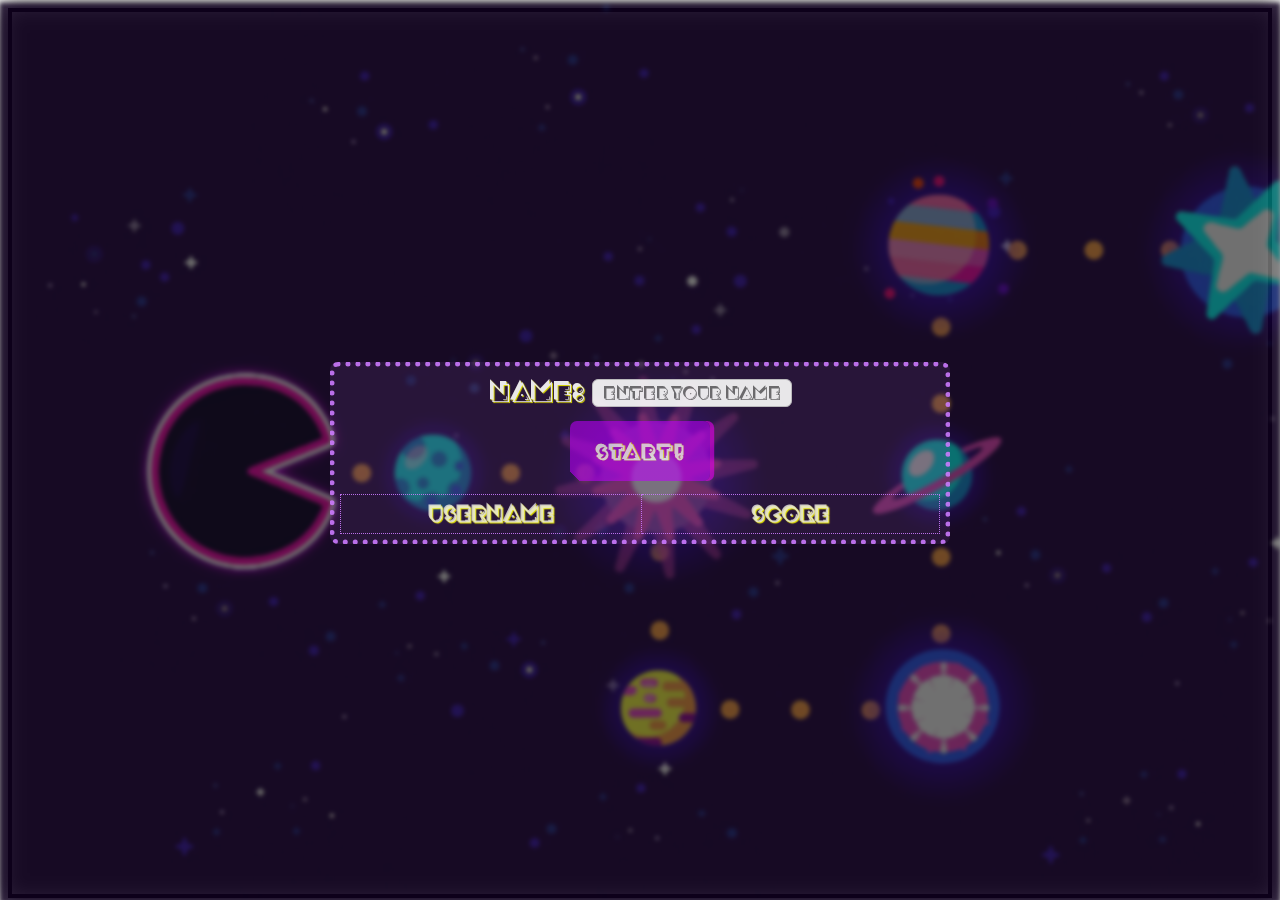
<file: index.html>
<!doctype html>
<html lang="en">
<head>
  <meta charset="UTF-8"/>
  <link rel="stylesheet" href="css/main.css">
  <title>LOGIN</title>
  <meta http-equiv="Permissions-Policy" content="interest-cohort=()"/>
  <link href="https://fonts.googleapis.com/css2?family=Poppins&display=swap" rel="stylesheet">
  <link rel="icon" type="image/x-icon" href="/assets/pac man/right/pac_man_0.png">
</head>
<body>

<div class="container">
  <div class="nameInput">
    <span class="name_input">Name: </span>
    <input type="text" placeholder="Enter your name!" id="username" size="20">
  </div>
  <button class="button_go" id="goButton">
                <span style="font-weight: bold" onclick="saveRedirect()">
                    START!
                </span>
  </button>
  <div class="tableClass">
    <table id="table">
      <thead>
      <tr>
        <td>Username</td>
        <td>Score</td>
      </tr>
      </thead>
      <tbody id="tableBody"></tbody>
    </table>
  </div>
  <script src="js/script.js"></script>
</div>
<script>
  check();
</script>
</body>
</html>
</file>
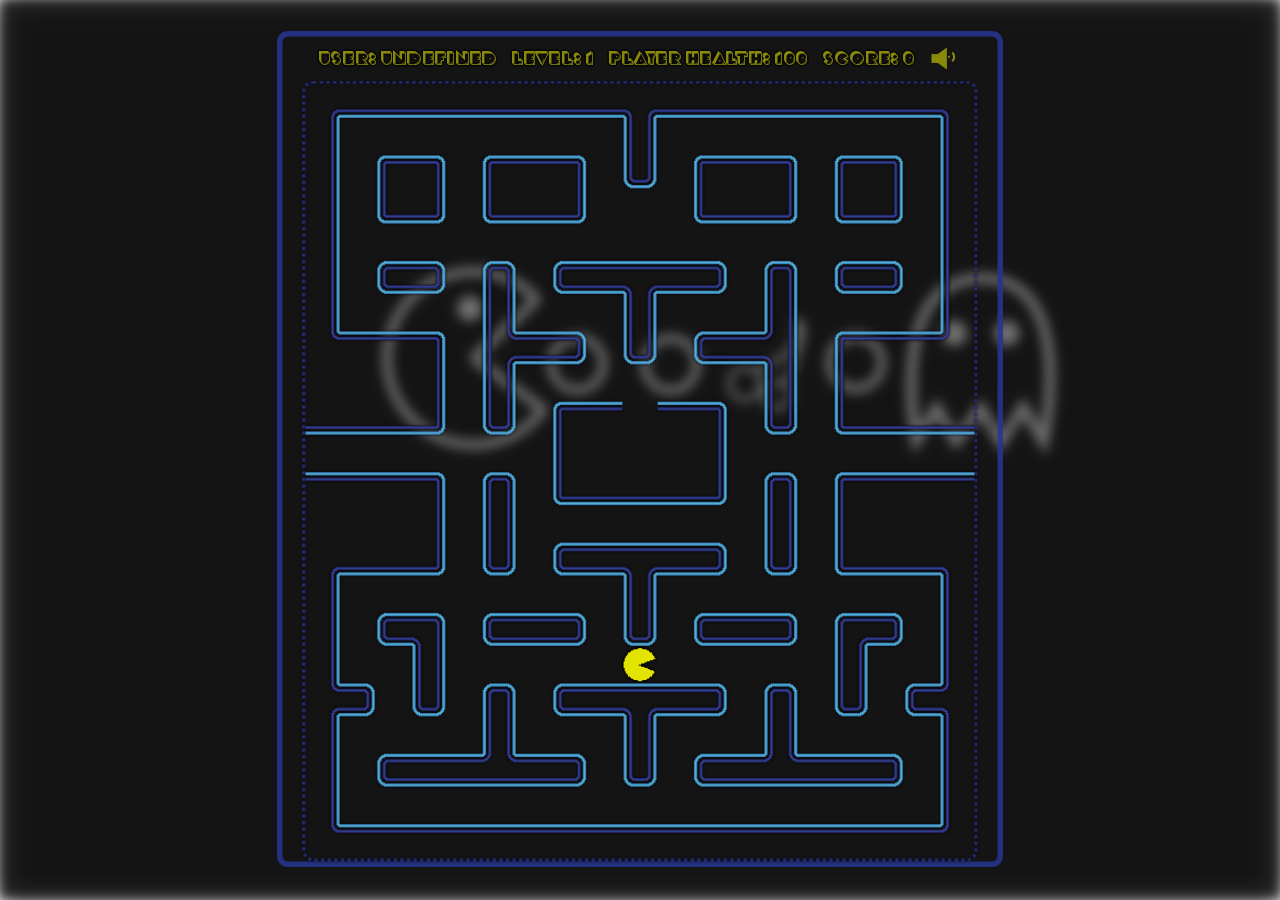
<file: main.html>
<!doctype html>
<html lang="en">
<head>
  <meta charset="UTF-8"/>
  <link rel="stylesheet" href="css/pacman.css">
  <title>PAC MAN</title>
  <meta http-equiv="Permissions-Policy" content="interest-cohort=()"/>
  <link href="https://fonts.googleapis.com/css2?family=Poppins&display=swap" rel="stylesheet">
  <link rel="icon" type="image/x-icon" href="/assets/pac man/right/pac_man_0.png">
  <script src="https://ajax.googleapis.com/ajax/libs/jquery/3.6.0/jquery.min.js"></script>
</head>
<body>

<div class="popup">
  <!--    <button id="close">&times;</button>-->
  <h2>Before start</h2>
  <p>
    Moving WASD. Collect all dots to go to the next level. Good luck!
  </p>
  <a class="a_popup" id="close" href="#">Let's Go</a>
</div>
<div class="popup_level">
  <!--    <button id="close">&times;</button>-->
  <h2>CONGRATS!</h2>
  <p>
    NEXT LEVEL?
  </p>
  <div class="text_container" style="font-family: Poppins, sans-serif; text-shadow: none">
    <a class="a_popup" id="close_level">YES!</a>
    <a class="a_popup" id="close_home" href="index.html" onclick="updateScoreTable()">NO</a>
  </div>
</div>
<div class="popup_end">
  <!--    <button id="close">&times;</button>-->
  <h2>GAME OVER</h2>
  <p id="game_over">
     Bruh...
  </p>
  <a class="a_popup" id="close_end" href="index.html">BACK</a>
</div>
<div class="container">
  <!--Script-->
  <div class="text_container">
    <span class="inf" id="username">User: </span>
    <span class="inf" id='level'>Level: 1</span>
    <span class="inf" id="health">Player health: 100</span>
    <span class="inf" id="score">SCORE: 0</span>
    <a href="#" class="speaker">
      <span></span>
    </a>
  </div>
  <div class="canvasContainer">
    <canvas id="canvasId" width="608" height="704"></canvas>
  </div>
</div>
<script src="js/pacman.js"></script>
<script src="js/main.js"></script>
<script>
  document.getElementById('username').textContent += localStorage['current_user'];
  var canvas = document.getElementById("canvasId");
  var ctx = canvas.getContext("2d");
  var canvas1 = document.getElementById("canvas2Id");
  var ctx1 = canvas.getContext("2d");
  gameManager.loadAll();
</script>
</body>
</html>
</file>
<file: css/main.css>
@font-face {
    font-family: "Crackman";
    src: local("Crackman"),
    url("../assets/fonts/crackman/tt/crackman.ttf");
}


html {
    height: 96vh;
}

body {
    cursor: url("../assets/pac_cursor.gif"), auto;
    display: flex;
    align-items: center;
    border: 4px solid black;
    min-height: 98vh;
    padding: 0;
    z-index: 0;
}

.container {
    position: relative;
    opacity: 0.9;
    font-family: 'Crackman' !important;
    text-shadow: 1px 1px 1px yellow;
    padding: 5px;
    border-radius: 8px;
    border: 5px dotted #cd7bff;
    background: rgba(205, 123, 255, 0.11);
    display: flex;
    flex-direction: column;
    align-items: center;
    max-width: 600px;
    max-height: 100%;
    margin: 0 auto;
    z-index: 2;
}


body::before {
    width: 100%;
    height: 100%;
    content: "";
    position: fixed;
    left: 0;
    right: 0;
    z-index: 1;
    display: block;
    background-image: url('../assets/b2.jpg');
    background-size: cover;
    filter: blur(2px) opacity(0.8) brightness(0.5) drop-shadow(0 0 0.75rem black);
}

input[type=text] {
    font-family: 'Crackman';
    max-width: 200px;
    padding: 1px 10px;
    display: inline-block;
    border: 1px solid #cccccc;
    border-radius: 6px;
    font-size: 120%;
    bottom: 0;
    box-sizing: border-box;
}

.name_input {
    text-shadow: 1px 1px 1px yellow;
    position: relative;
    color: white; /* Красный цвет символов */
    font-size: 180%; /* Размер шрифта в процентах */
    top: 2px;
}

/*#goButton{*/
/*  color: yellow;*/
/*  margin: 2%;*/
/*  box-shadow: 0 8px 16px 0 rgba(0,0,0,0.2), 0 6px 20px 0 rgba(0,0,0,0.19);*/
/*  border-radius: 12px;*/
/*  background-color: #cd7bff;*/
/*  border: #080808;*/
/*  font-size: 20px;*/
/*  padding: 10px 20px 10px 20px;*/
/*}*/
/*#goButton:hover{*/
/*  transform: scale(1.1);*/
/*}*/


/* CSS */
@keyframes shake {
    0% {
        transform: scale(0.75) translate(1px, 1px) rotate(0deg);
    }
    10% {
        transform: scale(0.75) translate(-1px, -2px) rotate(-1deg);
    }
    20% {
        transform: scale(0.75) translate(-3px, 0px) rotate(1deg);
    }
    30% {
        transform: scale(0.75) translate(3px, 2px) rotate(0deg);
    }
    40% {
        transform: scale(0.75) translate(1px, -1px) rotate(1deg);
    }
    50% {
        transform: scale(0.75) translate(-1px, 2px) rotate(-1deg);
    }
    60% {
        transform: scale(0.75) translate(-3px, 1px) rotate(0deg);
    }
    70% {
        transform: scale(0.75) translate(3px, 1px) rotate(-1deg);
    }
    80% {
        transform: scale(0.75) translate(-1px, -1px) rotate(1deg);
    }
    90% {
        transform: scale(0.75) translate(1px, 2px) rotate(0deg);
    }
    100% {
        transform: scale(0.75) translate(1px, -2px) rotate(-1deg);
    }
}

#goButton,
#goButton:after {
    opacity: 0.8;
    text-shadow: 1px 1px 1px yellow;
    transform: scale(0.7);
    width: 150px;
    height: 76px;
    line-height: 78px;
    font-family: 'Crackman', sans-serif;
    background: linear-gradient(45deg, transparent 5%, rgba(192, 1, 255, 0.79) 5%);
    border: 0;
    color: #fff;
    font-size: 200%;
    letter-spacing: 3px;
    box-shadow: 6px 0px 0px rgba(238, 0, 246, 0.8);
    outline: transparent;
    position: relative;
    user-select: none;
    -webkit-user-select: none;
    touch-action: manipulation;
    border-radius: 10px;
}

#goButton:after {
    transform: scale(0.7);
    --slice-0: inset(50% 50% 50% 50%);
    --slice-1: inset(80% -6px 0 0);
    --slice-2: inset(50% -6px 30% 0);
    --slice-3: inset(10% -6px 85% 0);
    --slice-4: inset(40% -6px 43% 0);
    --slice-5: inset(80% -6px 5% 0);
    font-size: 30px;
    content: 'PAC MAN';
    display: block;
    position: absolute;
    top: 0;
    left: 0;
    right: 0;
    bottom: 0;
    background: linear-gradient(45deg, transparent 3%, #00E6F6 3%, #00E6F6 5%, rgba(255, 243, 0, 0.86) 5%);
    text-shadow: -3px -3px 0px #F8F005, 3px 3px 0px #00E6F6;
    border-radius: 5px;
    clip-path: var(--slice-0);
}


#goButton:hover {
    cursor: url("../assets/pac_cursor.gif"), auto;

    /* Запустите анимацию встряхивания и сделайте так, чтобы анимация длилась 0,5 секунды */
    animation: shake 0.5s;

    /* Когда анимация будет закончена, начните снова */
    animation-iteration-count: infinite;
    transform: scale(0.7);
}

#goButton:hover:after {
    animation: 2s glitch;
    animation-timing-function: steps(2, end);
    animation-iteration-count: infinite;
}

@keyframes glitch {
    0% {
        clip-path: var(--slice-1);
        transform: translate(-20px, -10px);
    }
    10% {
        clip-path: var(--slice-3);
        transform: translate(10px, 10px);
    }
    20% {
        clip-path: var(--slice-1);
        transform: translate(-10px, 10px);
    }
    30% {
        clip-path: var(--slice-3);
        transform: translate(0px, 5px);
    }
    40% {
        clip-path: var(--slice-2);
        transform: translate(-5px, 0px);
    }
    50% {
        clip-path: var(--slice-3);
        transform: translate(5px, 0px);
    }
    60% {
        clip-path: var(--slice-4);
        transform: translate(5px, 10px);
    }
    70% {
        clip-path: var(--slice-2);
        transform: translate(-10px, 10px);
    }
    80% {
        clip-path: var(--slice-5);
        transform: translate(20px, -10px);
    }
    90% {
        clip-path: var(--slice-1);
        transform: translate(-10px, 0px);
    }
    100% {
        clip-path: var(--slice-1);
        transform: translate(0);
    }
}

@media (min-width: 768px) {
    #goButton,
    #goButton:after {
        width: 200px;
        height: 86px;
        line-height: 88px;
    }
}

table {
    border-collapse: collapse;
}

table, th, td {
    text-align: center;
    font-weight: bold;
    color: rgba(255, 255, 255, 0.8);
    font-size: 120%;
    padding: 5px;
    border: 1px dotted #cd7bff;
}

th, td {
    width: 300px;
}
</file>
<file: css/pacman.css>
@font-face {
    font-family: "Crackman";
    src: local("Crackman"),
    url("../assets/fonts/crackman/tt/crackman.ttf");
}

body {
    cursor: url("../assets/pac_cursor.gif"), auto;

    background-color: rgb(255, 255, 255);
    height: 98vh;
    display: flex;
    align-items: center;
}

body::before {
    width: 100%;
    height: 100%;
    content: "";
    position: fixed;
    left: 0;
    right: 0;
    z-index: -1;
    display: block;
    background-image: url('../assets/back.jpg');
    background-size: cover;
    filter: blur(6px) opacity(0.8) brightness(0.5) drop-shadow(0 0 0.75rem black);
}

.container {
    position: relative;
    transform: scale(1.1);
    display: flex;
    flex-direction: column;
    align-items: center;
    border: 5px solid rgba(39, 53, 143, 0.88);
    border-radius: 10px;
    width: 650px;
    height: 750px;
    margin: 0 auto;
}

.canvasContainer {
    filter: blur(0.7px) opacity(0.9) brightness(0.99) drop-shadow(0 0 0.1rem black);
    display: flex;
    align-items: center;
    border: 3px dotted rgba(39, 53, 143, 0.88);
    border-radius: 10px;
    margin: 0 auto;
}

ю
*,
*:before,
*:after {
    padding: 0;
    margin: 0;
    box-sizing: border-box;
}

.popup {
    opacity: 0.9;
    z-index: 2;
    background-color: #ffffff;
    width: 450px;
    padding: 30px 40px;
    position: absolute;
    transform: translate(-50%, -50%);
    left: 50%;
    top: 50%;
    border-radius: 8px;
    font-family: "Poppins", sans-serif;
    display: none;
    text-align: center;
}

.popup button {
    display: block;
    margin: 0 0 20px auto;
    background-color: transparent;
    font-size: 30px;
    color: #c5c5c5;
    border: none;
    outline: none;
    cursor: pointer;
}

.popup p {
    font-size: 14px;
    text-align: justify;
    margin: 20px 0;
    line-height: 25px;
}

.popup_end {
    opacity: 0.9;
    z-index: 2;
    background-color: #ffffff;
    width: 450px;
    padding: 30px 40px;
    position: absolute;
    transform: translate(-50%, -50%);
    left: 50%;
    top: 50%;
    border-radius: 8px;
    font-family: "Poppins", sans-serif;
    display: none;
    text-align: center;
}

.popup_end button {
    display: block;
    margin: 0 0 20px auto;
    background-color: transparent;
    font-size: 30px;
    color: #c5c5c5;
    border: none;
    outline: none;
    cursor: pointer;
}

.popup_end p {
    font-size: 14px;
    text-align: justify;
    margin: 20px 0;
    line-height: 25px;
}

.popup_level {
    opacity: 0.9;
    z-index: 2;
    background-color: #ffffff;
    width: 450px;
    padding: 30px 40px;
    position: absolute;
    transform: translate(-50%, -50%);
    left: 50%;
    top: 50%;
    border-radius: 8px;
    font-family: "Poppins", sans-serif;
    display: none;
    text-align: center;
}

.popup_level button {
    display: block;
    margin: 0 0 20px auto;
    background-color: transparent;
    font-size: 30px;
    color: #c5c5c5;
    border: none;
    outline: none;
    cursor: pointer;
}

.popup_level p {
    font-size: 14px;
    text-align: justify;
    margin: 20px 0;
    line-height: 25px;
}

.a_popup {
    opacity: 0.5;
    border-radius: 10px;
    display: block;
    width: 150px;
    position: relative;
    margin: 10px auto;
    text-align: center;
    background-color: rgba(15, 114, 229, 0.9);
    color: #ffffff;
    text-decoration: none;
    padding: 5px 0;
}

.a_popup:hover {
    transform: scale(1.05);
    box-shadow: 2px 2px 2px rgba(0, 97, 203, 0.9);

}

.text_container {
    text-shadow: 2px 0 #000000, -2px 0 #000000, 0 2px #000000, 0 -2px #000000,
    1px 1px #000000, -1px -1px #000000, 1px -1px #000000, -1px 1px #000000;
    font-family: 'Crackman';
    opacity: 0.5;
    color: yellow;
    filter: none !important;
    width: 90%;
    padding: 5px;
    font-size: 110%;
    display: flex;
    flex-direction: row;
    justify-content: space-between;
    text-align: center;
}

.text_container .inf {
    top: 3px;
    position: relative;
}

.speaker {
    height: 30px;
    width: 30px;
    position: relative;
    overflow: hidden;
    display: inline-block;
}

.speaker span {
    display: block;
    width: 8px;
    height: 8px;
    background: yellow;
    margin: 11px 0 0 2px;
}

.speaker span:after {
    content: '';
    position: absolute;
    width: 0;
    height: 0;
    border-style: solid;
    border-color: transparent yellow transparent transparent;
    border-width: 10px 14px 10px 15px;
    left: -13px;
    top: 5px;
}

.speaker span:before {
    transform: rotate(45deg);
    border-radius: 0 50px 0 0;
    content: '';
    position: absolute;
    width: 5px;
    height: 5px;
    border-style: double;
    border-color: yellow;
    border-width: 7px 7px 0 0;
    left: 18px;
    top: 10px;
    transition: all 0.2s ease-out;
}

.speaker:hover span:before {
    transform: scale(.8) translate(-3px, 0) rotate(42deg);
}

.speaker.mute span:before {
    transform: scale(.5) translate(-15px, 0) rotate(36deg);
    opacity: 0;
}
</file>
